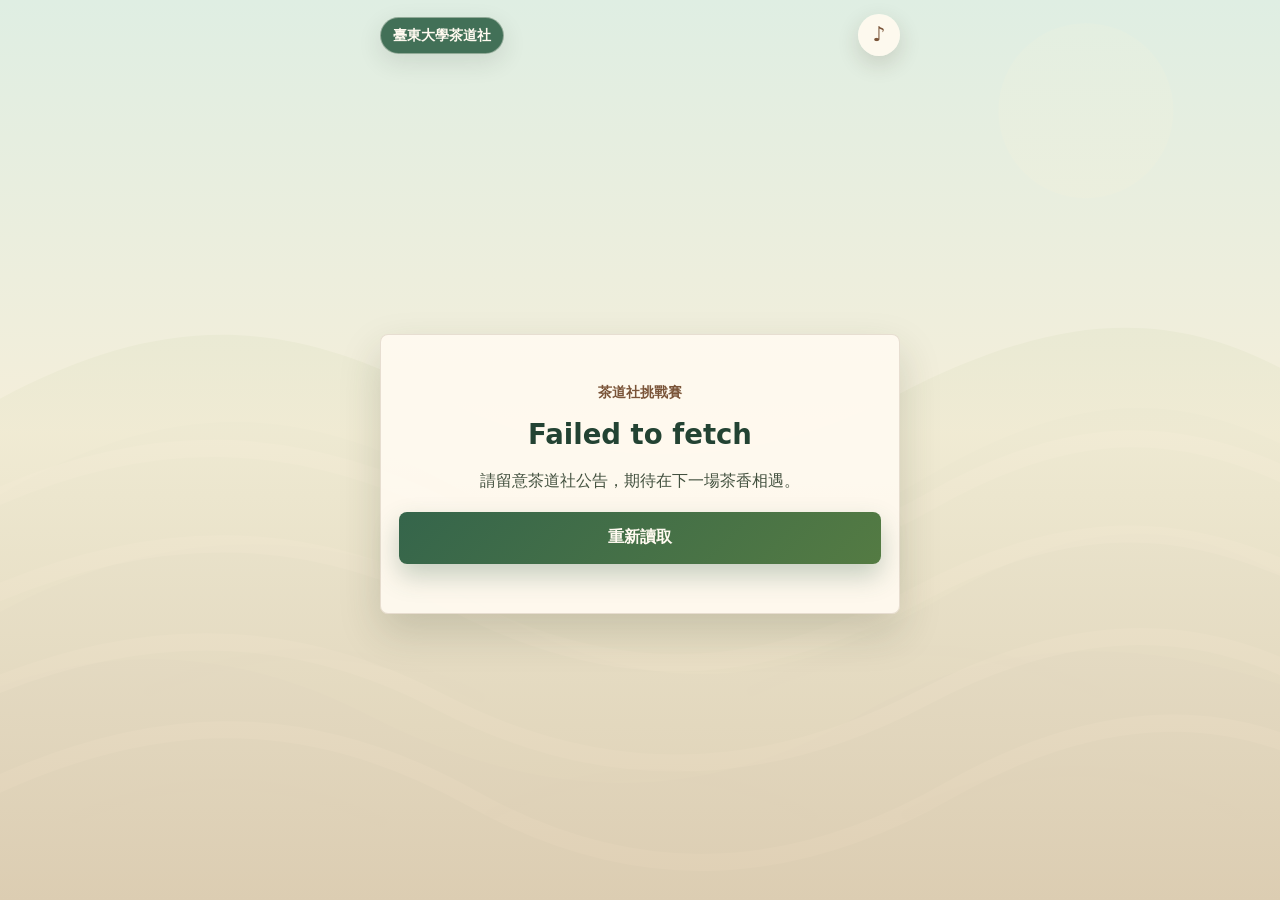
<file: index.html>
<!doctype html>
<html lang="zh-Hant">
  <head>
    <meta charset="utf-8">
    <meta name="viewport" content="width=device-width, initial-scale=1, viewport-fit=cover">
    <meta name="theme-color" content="#35654b">
    <title>花東茶之旅｜茶道社迎新小遊戲</title>
    <link rel="stylesheet" href="styles.css">
  </head>
  <body>
    <div class="app-shell">
      <header class="topbar" aria-label="遊戲狀態列">
        <div class="club-mark">臺東大學茶道社</div>
        <button class="sound-toggle" id="sound-toggle" type="button" aria-label="關閉音效">
          <span class="sound-icon" aria-hidden="true">♪</span>
        </button>
      </header>

      <main id="game-root" class="game-root" aria-live="polite"></main>
    </div>

    <script src="js/supabase-config.js"></script>
    <script src="js/supabase-api.js"></script>
    <script src="js/data.js?v=20260914-7"></script>
    <script src="js/audio.js"></script>
    <script src="js/game.js?v=20260917-1"></script>
  </body>
</html>
</file>
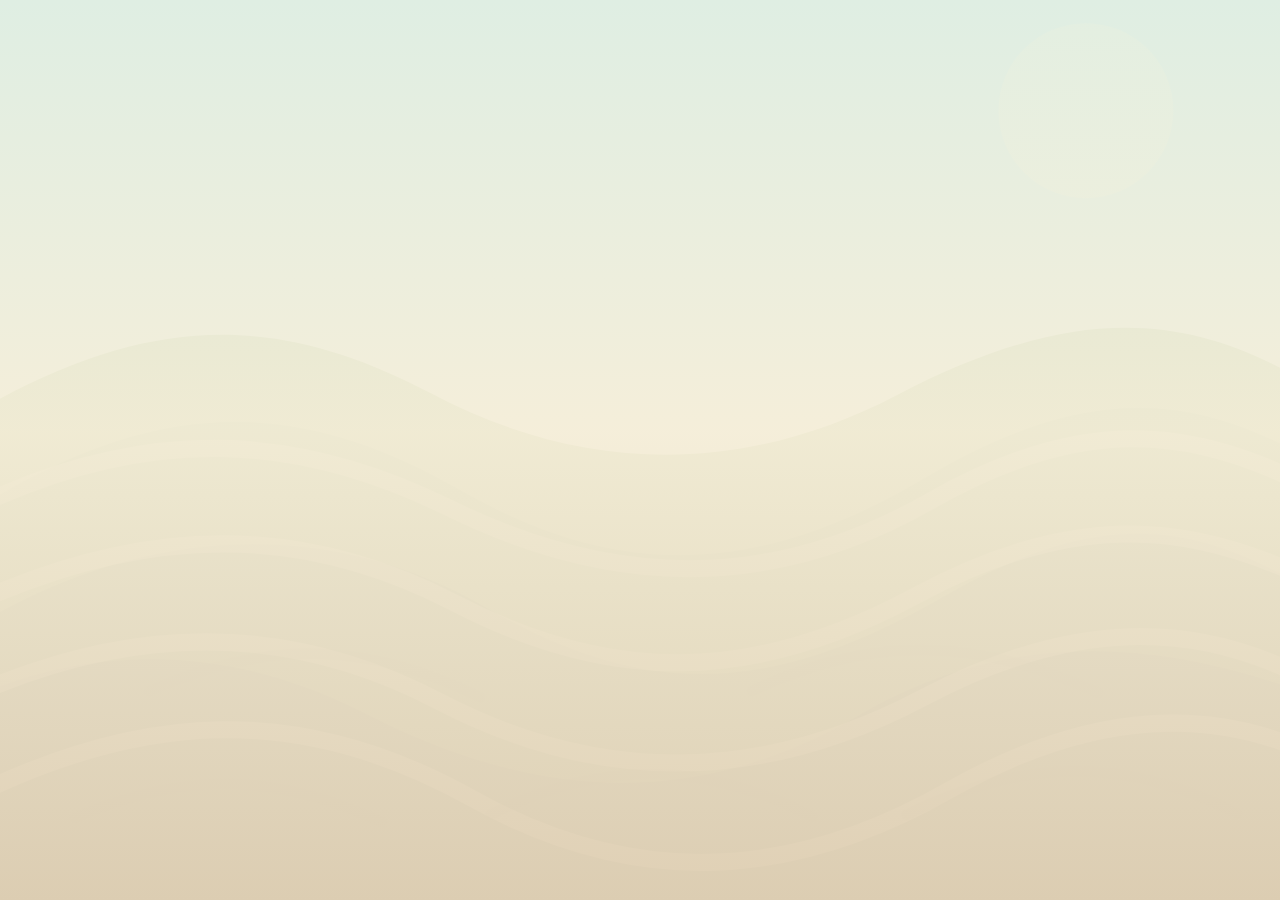
<file: admin.html>
<!doctype html>
<html lang="zh-Hant">
  <head>
    <meta charset="utf-8">
    <meta name="viewport" content="width=device-width, initial-scale=1, viewport-fit=cover">
    <meta name="theme-color" content="#35654b">
    <title>茶道社挑戰賽管理後台</title>
    <link rel="stylesheet" href="styles.css">
    <link rel="stylesheet" href="admin.css?v=20260917-1">
  </head>
  <body>
    <main class="admin-shell" id="admin-root" aria-live="polite"></main>
    <script src="js/supabase-config.js"></script>
    <script type="module" src="js/admin.js?v=20260917-1"></script>
  </body>
</html>
</file>
<file: styles.css>
:root {
  --ink: #273126;
  --muted: #61715d;
  --moss: #35654b;
  --leaf: #5f8d4e;
  --tea: #7a5438;
  --cedar: #b57a4c;
  --paper: #fffaf0;
  --cream: #f6eed9;
  --sky: #dfeee3;
  --gold: #d2a13e;
  --clay: #b96443;
  --danger: #a84435;
  --shadow: 0 18px 42px rgba(46, 55, 36, 0.18);
  --radius: 8px;
}

* {
  box-sizing: border-box;
}

html {
  min-height: 100%;
  background: var(--cream);
}

body {
  min-height: 100svh;
  margin: 0;
  color: var(--ink);
  font-family: "Noto Sans TC", "PingFang TC", "Microsoft JhengHei", system-ui, sans-serif;
  letter-spacing: 0;
  background:
    linear-gradient(180deg, rgba(223, 238, 227, 0.88) 0%, rgba(246, 238, 217, 0.94) 48%, rgba(229, 211, 184, 0.95) 100%),
    url("assets/tea-hills.svg") center bottom / cover no-repeat;
  overflow-x: hidden;
}

button,
a {
  -webkit-tap-highlight-color: transparent;
}

button {
  font: inherit;
}

.app-shell {
  min-height: 100svh;
  display: flex;
  flex-direction: column;
  align-items: center;
  padding: calc(14px + env(safe-area-inset-top)) 16px calc(20px + env(safe-area-inset-bottom));
}

.topbar {
  width: min(100%, 520px);
  display: flex;
  align-items: center;
  justify-content: space-between;
  gap: 12px;
  margin-bottom: 12px;
}

.club-mark {
  min-height: 36px;
  display: inline-flex;
  align-items: center;
  padding: 8px 12px;
  color: var(--paper);
  background: rgba(53, 101, 75, 0.92);
  border: 1px solid rgba(255, 250, 240, 0.42);
  border-radius: 999px;
  box-shadow: 0 8px 24px rgba(39, 49, 38, 0.12);
  font-size: 0.88rem;
  font-weight: 700;
}

.sound-toggle {
  width: 42px;
  height: 42px;
  border: 0;
  border-radius: 50%;
  color: var(--tea);
  background: rgba(255, 250, 240, 0.94);
  box-shadow: 0 8px 22px rgba(65, 45, 24, 0.16);
  display: grid;
  place-items: center;
}

.sound-toggle.is-muted {
  color: var(--muted);
  background: rgba(229, 221, 205, 0.94);
}

.sound-icon {
  font-size: 1.28rem;
  line-height: 1;
  transform: translateY(-1px);
}

.game-root {
  width: min(100%, 520px);
  flex: 1;
  display: flex;
}

.screen {
  width: 100%;
  min-height: calc(100svh - 96px - env(safe-area-inset-top) - env(safe-area-inset-bottom));
  display: flex;
  flex-direction: column;
  justify-content: center;
  gap: 16px;
  animation: screen-in 360ms ease both;
}

.screen-header {
  display: grid;
  gap: 8px;
}

.eyebrow {
  color: var(--tea);
  font-size: 0.86rem;
  font-weight: 800;
}

h1,
h2,
h3,
p {
  margin: 0;
}

h1 {
  color: #203b2d;
  font-size: 2.55rem;
  line-height: 1.08;
  font-weight: 900;
}

h2 {
  color: #234333;
  font-size: 1.72rem;
  line-height: 1.18;
  font-weight: 900;
}

h3 {
  color: #2f4d39;
  font-size: 1.28rem;
  line-height: 1.25;
  font-weight: 900;
}

.lead {
  color: #43513f;
  font-size: 1.03rem;
  line-height: 1.75;
}

.activity-banner,
.quiet-note {
  color: #43513f;
  font-size: 0.88rem;
  font-weight: 800;
  line-height: 1.5;
}

.activity-banner {
  display: flex;
  align-items: center;
  gap: 8px;
  padding: 10px 12px;
  border: 1px solid rgba(53, 101, 75, 0.2);
  border-radius: var(--radius);
  background: rgba(255, 250, 240, 0.82);
}

.status-dot {
  width: 9px;
  height: 9px;
  flex: 0 0 auto;
  border-radius: 50%;
  background: #4c944f;
  box-shadow: 0 0 0 4px rgba(76, 148, 79, 0.16);
}

.home-visual {
  position: relative;
  min-height: 260px;
  overflow: hidden;
  border-radius: var(--radius);
  background:
    linear-gradient(180deg, rgba(244, 249, 238, 0.22), rgba(240, 226, 202, 0.4)),
    url("assets/tea-hills.svg") center bottom / cover no-repeat;
  border: 1px solid rgba(112, 83, 51, 0.18);
  box-shadow: var(--shadow);
}

.home-visual::before,
.home-visual::after {
  content: "";
  position: absolute;
  border-radius: 50%;
  background: rgba(255, 250, 240, 0.72);
}

.home-visual::before {
  width: 86px;
  height: 86px;
  right: 26px;
  top: 24px;
}

.home-visual::after {
  width: 40px;
  height: 40px;
  right: 98px;
  top: 78px;
  opacity: 0.76;
}

.tea-cup {
  position: absolute;
  left: 28px;
  bottom: 26px;
  width: 128px;
  height: 92px;
  border-radius: 8px 8px 42px 42px;
  background: linear-gradient(135deg, #fff7e6, #e2c9a9);
  border: 4px solid rgba(111, 76, 42, 0.42);
  box-shadow: 0 16px 24px rgba(64, 48, 27, 0.2);
}

.tea-cup::before {
  content: "";
  position: absolute;
  left: 16px;
  right: 16px;
  top: 14px;
  height: 18px;
  border-radius: 50%;
  background: linear-gradient(90deg, #b96b38, #dfad5f);
}

.tea-cup::after {
  content: "";
  position: absolute;
  right: -34px;
  top: 22px;
  width: 44px;
  height: 38px;
  border: 8px solid rgba(111, 76, 42, 0.42);
  border-left: 0;
  border-radius: 0 32px 32px 0;
}

.steam {
  position: absolute;
  width: 8px;
  height: 68px;
  left: 56px;
  bottom: 112px;
  border-radius: 999px;
  background: linear-gradient(180deg, rgba(255, 250, 240, 0), rgba(255, 250, 240, 0.82), rgba(255, 250, 240, 0));
  animation: steam-rise 2.8s ease-in-out infinite;
}

.steam:nth-child(2) {
  left: 86px;
  height: 82px;
  animation-delay: 520ms;
}

.steam:nth-child(3) {
  left: 116px;
  height: 62px;
  animation-delay: 980ms;
}

.action-row {
  display: flex;
  gap: 10px;
  align-items: center;
}

.primary-button,
.secondary-button,
.link-button {
  min-height: 52px;
  border: 0;
  border-radius: var(--radius);
  display: inline-flex;
  align-items: center;
  justify-content: center;
  gap: 8px;
  padding: 13px 18px;
  font-weight: 900;
  text-decoration: none;
  cursor: pointer;
  transition: transform 160ms ease, box-shadow 160ms ease, background 160ms ease;
}

.primary-button:disabled,
.secondary-button:disabled {
  cursor: wait;
  opacity: 0.66;
}

.primary-button {
  width: 100%;
  color: var(--paper);
  background: linear-gradient(135deg, var(--moss), #547b43);
  box-shadow: 0 12px 26px rgba(53, 101, 75, 0.28);
}

.secondary-button {
  color: #31513d;
  background: rgba(255, 250, 240, 0.86);
  box-shadow: 0 8px 18px rgba(65, 45, 24, 0.12);
}

.link-button {
  color: #4c3423;
  background: linear-gradient(135deg, #e6bd65, #d79a50);
  box-shadow: 0 12px 26px rgba(122, 84, 56, 0.22);
}

.primary-button:active,
.secondary-button:active,
.link-button:active,
.option-button:active,
.sound-toggle:active {
  transform: translateY(1px) scale(0.99);
}

.stats-grid {
  display: grid;
  grid-template-columns: repeat(3, minmax(0, 1fr));
  gap: 8px;
}

.stat-chip {
  min-height: 58px;
  display: grid;
  align-content: center;
  gap: 2px;
  padding: 9px 8px;
  border: 1px solid rgba(82, 101, 70, 0.18);
  border-radius: var(--radius);
  background: rgba(255, 250, 240, 0.88);
  box-shadow: 0 8px 18px rgba(65, 45, 24, 0.08);
  text-align: center;
}

.stat-label {
  color: var(--muted);
  font-size: 0.76rem;
  font-weight: 800;
}

.stat-value {
  color: #284433;
  font-size: 1.12rem;
  font-weight: 950;
}

.tea-field {
  position: relative;
  min-height: 430px;
  overflow: hidden;
  border-radius: var(--radius);
  border: 1px solid rgba(48, 85, 55, 0.2);
  background:
    linear-gradient(180deg, rgba(224, 242, 230, 0.88), rgba(249, 240, 218, 0.16) 36%, rgba(72, 119, 72, 0.2) 100%),
    url("assets/tea-hills.svg") center bottom / cover no-repeat;
  box-shadow: var(--shadow);
  touch-action: manipulation;
}

.tea-field::after {
  content: "";
  position: absolute;
  inset: auto -8% -20px;
  height: 145px;
  background:
    repeating-linear-gradient(165deg, rgba(64, 114, 59, 0.48) 0 12px, rgba(38, 87, 54, 0.48) 12px 24px),
    linear-gradient(180deg, rgba(92, 132, 68, 0), rgba(45, 91, 54, 0.72));
  transform: rotate(-2deg);
  pointer-events: none;
}

.field-message {
  position: absolute;
  left: 14px;
  right: 14px;
  top: 14px;
  z-index: 3;
  padding: 10px 12px;
  border-radius: var(--radius);
  color: #2d4433;
  background: rgba(255, 250, 240, 0.88);
  border: 1px solid rgba(112, 83, 51, 0.16);
  font-size: 0.9rem;
  font-weight: 800;
  line-height: 1.45;
}

.leaf-item {
  --start-x: 0px;
  --drift-x: 0px;
  --spin: 0deg;
  position: absolute;
  left: var(--left);
  top: -96px;
  z-index: 2;
  width: 88px;
  height: 102px;
  border: 0;
  border-radius: 999px;
  background: transparent;
  display: grid;
  place-items: center;
  padding: 0;
  cursor: pointer;
  animation: leaf-drop var(--drop-duration, 2300ms) linear forwards;
  filter: drop-shadow(0 10px 10px rgba(37, 52, 30, 0.22));
}

.leaf-item img {
  width: 74px;
  height: 74px;
  object-fit: contain;
  pointer-events: none;
  transform: rotate(var(--spin));
}

.leaf-item .leaf-name {
  position: absolute;
  min-width: 78px;
  left: 50%;
  bottom: 3px;
  transform: translateX(-50%);
  padding: 3px 6px;
  border-radius: 999px;
  color: #fdf8ec;
  background: rgba(39, 49, 38, 0.76);
  font-size: 0.68rem;
  font-weight: 900;
  white-space: nowrap;
}

.leaf-item.is-hit {
  pointer-events: none;
  animation-play-state: paused;
}

.score-pop {
  position: absolute;
  z-index: 4;
  left: var(--x);
  top: var(--y);
  min-width: 54px;
  padding: 5px 8px;
  border-radius: 999px;
  color: var(--paper);
  background: var(--moss);
  box-shadow: 0 8px 18px rgba(40, 57, 35, 0.18);
  font-size: 0.9rem;
  font-weight: 950;
  text-align: center;
  pointer-events: none;
  animation: score-pop 680ms ease-out forwards;
}

.score-pop.is-negative {
  background: var(--danger);
}

.legend-row {
  display: grid;
  grid-template-columns: repeat(5, minmax(0, 1fr));
  gap: 8px;
}

.legend-item {
  min-height: 76px;
  display: grid;
  place-items: center;
  gap: 3px;
  padding: 8px 6px;
  border-radius: var(--radius);
  color: #354133;
  background: rgba(255, 250, 240, 0.84);
  border: 1px solid rgba(112, 83, 51, 0.14);
  font-size: 0.66rem;
  font-weight: 800;
  text-align: center;
}

.legend-item img {
  width: 34px;
  height: 34px;
  object-fit: contain;
}

.entry-card,
.status-card {
  display: grid;
  gap: 16px;
  padding: 22px 18px;
  border: 1px solid rgba(112, 83, 51, 0.16);
  border-radius: var(--radius);
  background: rgba(255, 250, 240, 0.92);
  box-shadow: var(--shadow);
}

.status-screen {
  align-items: stretch;
}

.status-card {
  align-content: center;
  min-height: 280px;
  text-align: center;
}

.input-group {
  display: grid;
  gap: 7px;
  color: #38503b;
  font-size: 0.9rem;
  font-weight: 900;
}

.input-group input {
  width: 100%;
  min-height: 54px;
  border: 1px solid rgba(84, 105, 76, 0.28);
  border-radius: var(--radius);
  padding: 12px 13px;
  color: var(--ink);
  background: rgba(255, 255, 250, 0.96);
  font: inherit;
  font-size: 1rem;
  outline: none;
}

.input-group input:focus {
  border-color: var(--moss);
  box-shadow: 0 0 0 3px rgba(53, 101, 75, 0.14);
}

.form-error {
  padding: 10px 12px;
  border-radius: var(--radius);
  color: #852f27;
  background: #f9e0d7;
  font-size: 0.9rem;
  font-weight: 800;
  line-height: 1.5;
}

.loading-ring {
  width: 38px;
  height: 38px;
  justify-self: center;
  border: 4px solid rgba(53, 101, 75, 0.18);
  border-top-color: var(--moss);
  border-radius: 50%;
  animation: spin 780ms linear infinite;
}

.result-card,
.rules-card,
.knowledge-card,
.question-card,
.final-card {
  border-radius: var(--radius);
  background: rgba(255, 250, 240, 0.92);
  border: 1px solid rgba(112, 83, 51, 0.16);
  box-shadow: var(--shadow);
}

.result-card,
.final-card {
  display: grid;
  gap: 14px;
  padding: 24px;
  text-align: center;
}

.rules-card {
  padding: 18px;
}

.rule-list {
  display: grid;
  gap: 12px;
}

.rule-item {
  display: grid;
  grid-template-columns: 34px 1fr;
  gap: 11px;
  align-items: start;
  padding: 12px;
  border-radius: var(--radius);
  background: rgba(246, 238, 217, 0.74);
  border: 1px solid rgba(112, 83, 51, 0.12);
}

.rule-icon {
  width: 34px;
  height: 34px;
  display: grid;
  place-items: center;
  border-radius: 50%;
  color: var(--paper);
  background: var(--moss);
  font-size: 0.95rem;
  font-weight: 950;
}

.rule-item h3 {
  margin-bottom: 4px;
  color: #2f4d39;
  font-size: 1rem;
  line-height: 1.25;
}

.rule-item p {
  color: #4e5b49;
  font-size: 0.92rem;
  line-height: 1.55;
  font-weight: 700;
}

.result-number {
  color: var(--moss);
  font-size: 3rem;
  line-height: 1;
  font-weight: 950;
}

.knowledge-card {
  min-height: 360px;
  display: grid;
  align-content: center;
  gap: 18px;
  padding: 28px 24px;
  overflow: hidden;
  position: relative;
}

.knowledge-card::before {
  content: "";
  position: absolute;
  inset: 0 0 auto;
  height: 8px;
  background: var(--card-accent, var(--moss));
}

.knowledge-title {
  color: #263c2d;
  font-size: 2rem;
  line-height: 1.12;
}

.knowledge-body {
  color: #43513f;
  font-size: 1.08rem;
  line-height: 1.85;
}

.card-progress {
  height: 8px;
  overflow: hidden;
  border-radius: 999px;
  background: rgba(92, 113, 83, 0.16);
}

.card-progress span {
  display: block;
  width: 100%;
  height: 100%;
  background: linear-gradient(90deg, var(--moss), var(--gold));
  transform-origin: left center;
  animation: progress-grow var(--card-seconds, 5.5s) linear forwards;
}

.dot-row {
  display: flex;
  justify-content: center;
  gap: 7px;
}

.dot {
  width: 9px;
  height: 9px;
  border-radius: 50%;
  background: rgba(77, 94, 68, 0.24);
}

.dot.is-active {
  background: var(--moss);
}

.question-card {
  display: grid;
  gap: 14px;
  padding: 18px;
}

.quiz-timer {
  display: grid;
  gap: 7px;
  padding: 10px 12px;
  border-radius: var(--radius);
  color: #3c4d3c;
  background: rgba(255, 250, 240, 0.84);
  border: 1px solid rgba(112, 83, 51, 0.15);
}

.quiz-timer-row {
  display: flex;
  align-items: center;
  justify-content: space-between;
  font-size: 0.85rem;
  font-weight: 850;
}

.quiz-timer-row strong {
  color: var(--tea);
  font-size: 1.1rem;
}

.quiz-timer-bar {
  display: block;
  height: 7px;
  border-radius: 999px;
  background: linear-gradient(90deg, #c76644, #dfb34e, #5f8d4e);
  transform-origin: left center;
  transition: transform 100ms linear;
}

.question-count {
  color: var(--tea);
  font-size: 0.9rem;
  font-weight: 900;
}

.option-list {
  display: grid;
  gap: 10px;
}

.option-button {
  width: 100%;
  min-height: 58px;
  border: 1px solid rgba(84, 105, 76, 0.2);
  border-radius: var(--radius);
  padding: 14px 14px;
  color: #314034;
  background: rgba(255, 255, 250, 0.94);
  box-shadow: 0 8px 16px rgba(65, 45, 24, 0.08);
  text-align: left;
  font-weight: 850;
  cursor: pointer;
  transition: transform 160ms ease, border-color 160ms ease, background 160ms ease;
}

.option-button.is-correct {
  color: #173d27;
  border-color: rgba(63, 119, 73, 0.54);
  background: #dff0d7;
}

.option-button.is-wrong {
  color: #5d2b26;
  border-color: rgba(168, 68, 53, 0.48);
  background: #f5d6ce;
}

.final-title {
  font-size: 2rem;
  line-height: 1.1;
}

.final-score {
  color: var(--moss);
  font-size: 3.45rem;
  line-height: 1;
  font-weight: 950;
}

.breakdown {
  display: grid;
  gap: 8px;
}

.breakdown-row {
  display: flex;
  align-items: center;
  justify-content: space-between;
  gap: 12px;
  padding: 11px 12px;
  border-radius: var(--radius);
  background: rgba(246, 238, 217, 0.78);
  color: #3a4538;
  font-weight: 850;
}

.join-block {
  display: grid;
  gap: 12px;
  padding: 16px;
  border-radius: var(--radius);
  color: #3a3328;
  background: linear-gradient(135deg, rgba(214, 186, 128, 0.45), rgba(255, 250, 240, 0.88));
  border: 1px solid rgba(122, 84, 56, 0.18);
}

@keyframes screen-in {
  from {
    opacity: 0;
    transform: translateY(10px);
  }

  to {
    opacity: 1;
    transform: translateY(0);
  }
}

@keyframes steam-rise {
  0%,
  100% {
    opacity: 0.1;
    transform: translateY(14px) scaleX(0.8);
  }

  50% {
    opacity: 0.85;
    transform: translateY(-10px) scaleX(1.12);
  }
}

@keyframes leaf-drop {
  0% {
    transform: translate3d(var(--start-x), -20px, 0) rotate(0deg);
    opacity: 0;
  }

  12% {
    opacity: 1;
  }

  100% {
    transform: translate3d(var(--drift-x), calc(100% + 520px), 0) rotate(18deg);
    opacity: 0.96;
  }
}

@keyframes score-pop {
  0% {
    opacity: 0;
    transform: translate(-50%, 6px) scale(0.86);
  }

  24% {
    opacity: 1;
  }

  100% {
    opacity: 0;
    transform: translate(-50%, -36px) scale(1.06);
  }
}

@keyframes progress-grow {
  from {
    transform: scaleX(0);
  }

  to {
    transform: scaleX(1);
  }
}

@keyframes spin {
  to {
    transform: rotate(360deg);
  }
}

@media (max-width: 380px) {
  .app-shell {
    padding-left: 12px;
    padding-right: 12px;
  }

  h1 {
    font-size: 2.2rem;
  }

  h2 {
    font-size: 1.48rem;
  }

  .tea-field {
    min-height: 390px;
  }

  .leaf-item {
    width: 78px;
    height: 94px;
  }

  .leaf-item img {
    width: 66px;
    height: 66px;
  }

  .legend-item {
    font-size: 0.58rem;
  }

  .legend-item img {
    width: 30px;
    height: 30px;
  }

  .knowledge-title {
    font-size: 1.72rem;
  }
}

@media (min-width: 720px) {
  .screen {
    min-height: 760px;
  }
}
</file>
<file: admin.css>
.admin-shell {
  width: min(100%, 1120px);
  min-height: 100svh;
  margin: 0 auto;
  padding: 24px 16px 42px;
}

.admin-page,
.admin-login {
  display: grid;
  gap: 18px;
}

.admin-login {
  width: min(100%, 460px);
  min-height: 92svh;
  align-content: center;
  margin: 0 auto;
}

.admin-header,
.admin-toolbar,
.admin-tabs,
.admin-actions,
.table-toolbar {
  display: flex;
  align-items: center;
  gap: 10px;
  flex-wrap: wrap;
}

.admin-header {
  justify-content: space-between;
}

.admin-header h1 {
  font-size: 1.8rem;
}

.admin-toolbar,
.admin-tabs {
  justify-content: space-between;
}

.admin-select,
.admin-input,
.admin-date {
  min-height: 44px;
  border: 1px solid rgba(84, 105, 76, 0.25);
  border-radius: var(--radius);
  padding: 9px 11px;
  color: var(--ink);
  background: rgba(255, 250, 240, 0.94);
  font: inherit;
}

.admin-select {
  flex: 1 1 220px;
}

.admin-input {
  flex: 1 1 200px;
}

.admin-button {
  min-height: 44px;
  border: 0;
  border-radius: var(--radius);
  padding: 10px 13px;
  color: var(--paper);
  background: var(--moss);
  font: inherit;
  font-weight: 850;
  cursor: pointer;
}

.admin-button.is-quiet {
  color: #31513d;
  background: rgba(255, 250, 240, 0.88);
  border: 1px solid rgba(84, 105, 76, 0.2);
}

.admin-button.is-danger {
  color: #fff;
  background: var(--danger);
}

.admin-button:disabled {
  cursor: wait;
  opacity: 0.65;
}

.admin-tab {
  min-height: 42px;
  border: 0;
  border-bottom: 3px solid transparent;
  padding: 8px 2px;
  color: #53614f;
  background: transparent;
  font: inherit;
  font-weight: 850;
  cursor: pointer;
}

.admin-tab.is-active {
  color: var(--moss);
  border-color: var(--moss);
}

.admin-stats {
  display: grid;
  grid-template-columns: repeat(4, minmax(0, 1fr));
  gap: 10px;
}

.admin-stat,
.admin-panel {
  border: 1px solid rgba(112, 83, 51, 0.16);
  border-radius: var(--radius);
  background: rgba(255, 250, 240, 0.92);
  box-shadow: 0 10px 24px rgba(65, 45, 24, 0.09);
}

.admin-stat {
  display: grid;
  gap: 5px;
  min-height: 94px;
  padding: 14px;
}

.admin-stat span {
  color: var(--muted);
  font-size: 0.8rem;
  font-weight: 800;
}

.admin-stat strong {
  color: #294734;
  font-size: 1.5rem;
}

.admin-panel {
  display: grid;
  gap: 14px;
  padding: 16px;
}

.admin-panel h2 {
  font-size: 1.3rem;
}

.admin-help {
  margin: 4px 0 0;
  color: var(--muted);
  font-size: 0.88rem;
  line-height: 1.55;
}

.speed-settings-grid {
  display: grid;
  grid-template-columns: repeat(3, minmax(0, 1fr));
  gap: 12px;
}

.speed-edit-table {
  min-width: 620px;
}

.speed-preview-table {
  min-width: 760px;
}

.speed-input {
  width: 100%;
  min-width: 100px;
  min-height: 42px;
  border: 1px solid rgba(84, 105, 76, 0.25);
  border-radius: var(--radius);
  padding: 8px;
  color: var(--ink);
  background: rgba(255, 255, 250, 0.96);
  font: inherit;
}

.speed-success {
  margin: 0;
  color: #31513d;
  font-weight: 800;
}

.admin-table-wrap {
  overflow-x: auto;
}

.admin-table {
  width: 100%;
  min-width: 690px;
  border-collapse: collapse;
  text-align: left;
  font-size: 0.9rem;
}

.admin-table th,
.admin-table td {
  padding: 11px 8px;
  border-bottom: 1px solid rgba(112, 83, 51, 0.14);
  vertical-align: top;
}

.admin-table th {
  color: #52624f;
  font-size: 0.78rem;
  white-space: nowrap;
}

.admin-empty,
.admin-message {
  color: var(--muted);
  text-align: center;
  line-height: 1.6;
}

.admin-message.is-error {
  color: #852f27;
}

.activity-form {
  display: grid;
  grid-template-columns: minmax(0, 1fr);
  gap: 12px;
}

.activity-form .full-width {
  grid-column: auto;
}

.activity-form .input-group,
.activity-form .admin-date {
  min-width: 0;
  max-width: 100%;
}

.activity-form fieldset { min-width: 0; margin: 0; }
.activity-form textarea {
  width: 100%; min-height: 100px; box-sizing: border-box;
  border: 1px solid rgba(84, 105, 76, 0.25); border-radius: var(--radius);
  padding: 10px; font: inherit; resize: vertical;
}

.toggle-label {
  display: flex;
  align-items: center;
  gap: 8px;
  min-height: 44px;
  color: #3c4d3c;
  font-weight: 800;
}

@media (max-width: 650px) {
  .admin-shell { padding: 16px 12px 30px; }
  .admin-stats { grid-template-columns: repeat(2, minmax(0, 1fr)); }
  .admin-header h1 { font-size: 1.45rem; }
  .speed-settings-grid { grid-template-columns: 1fr; }
}
</file>
